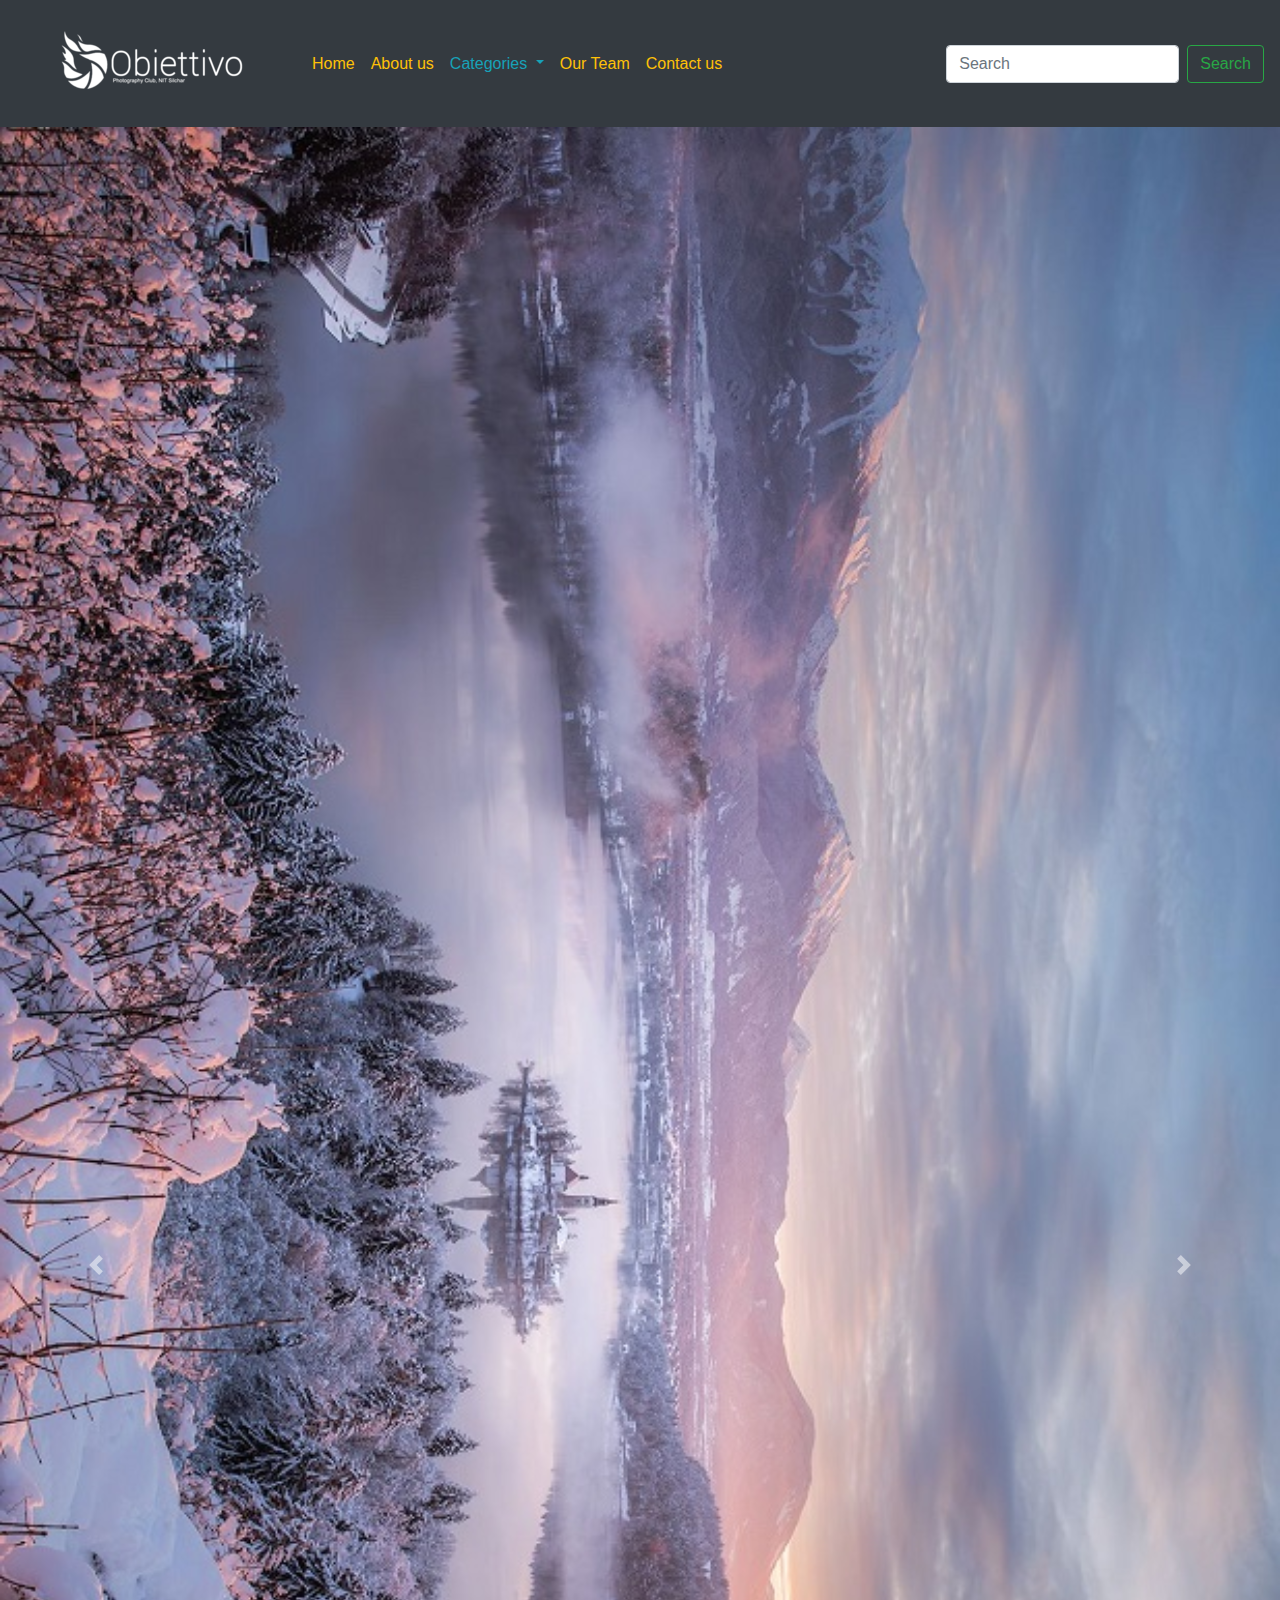
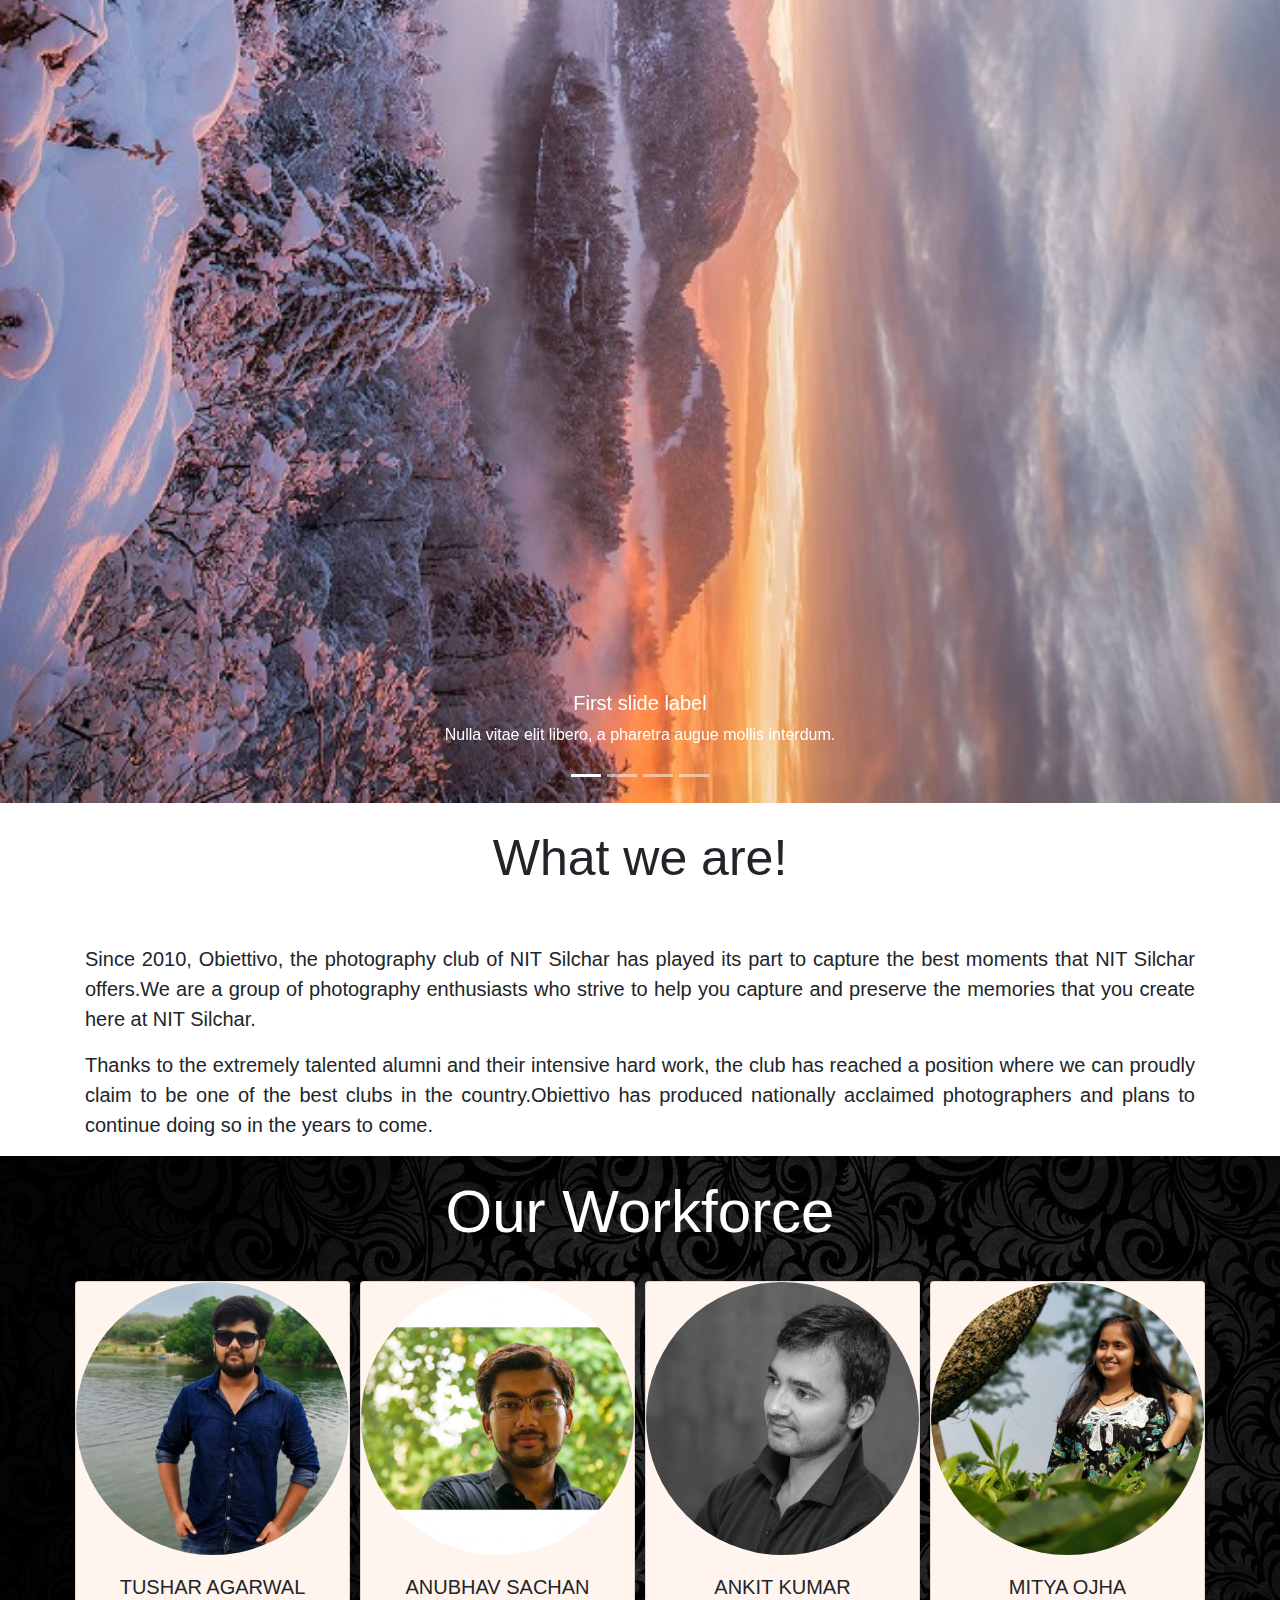
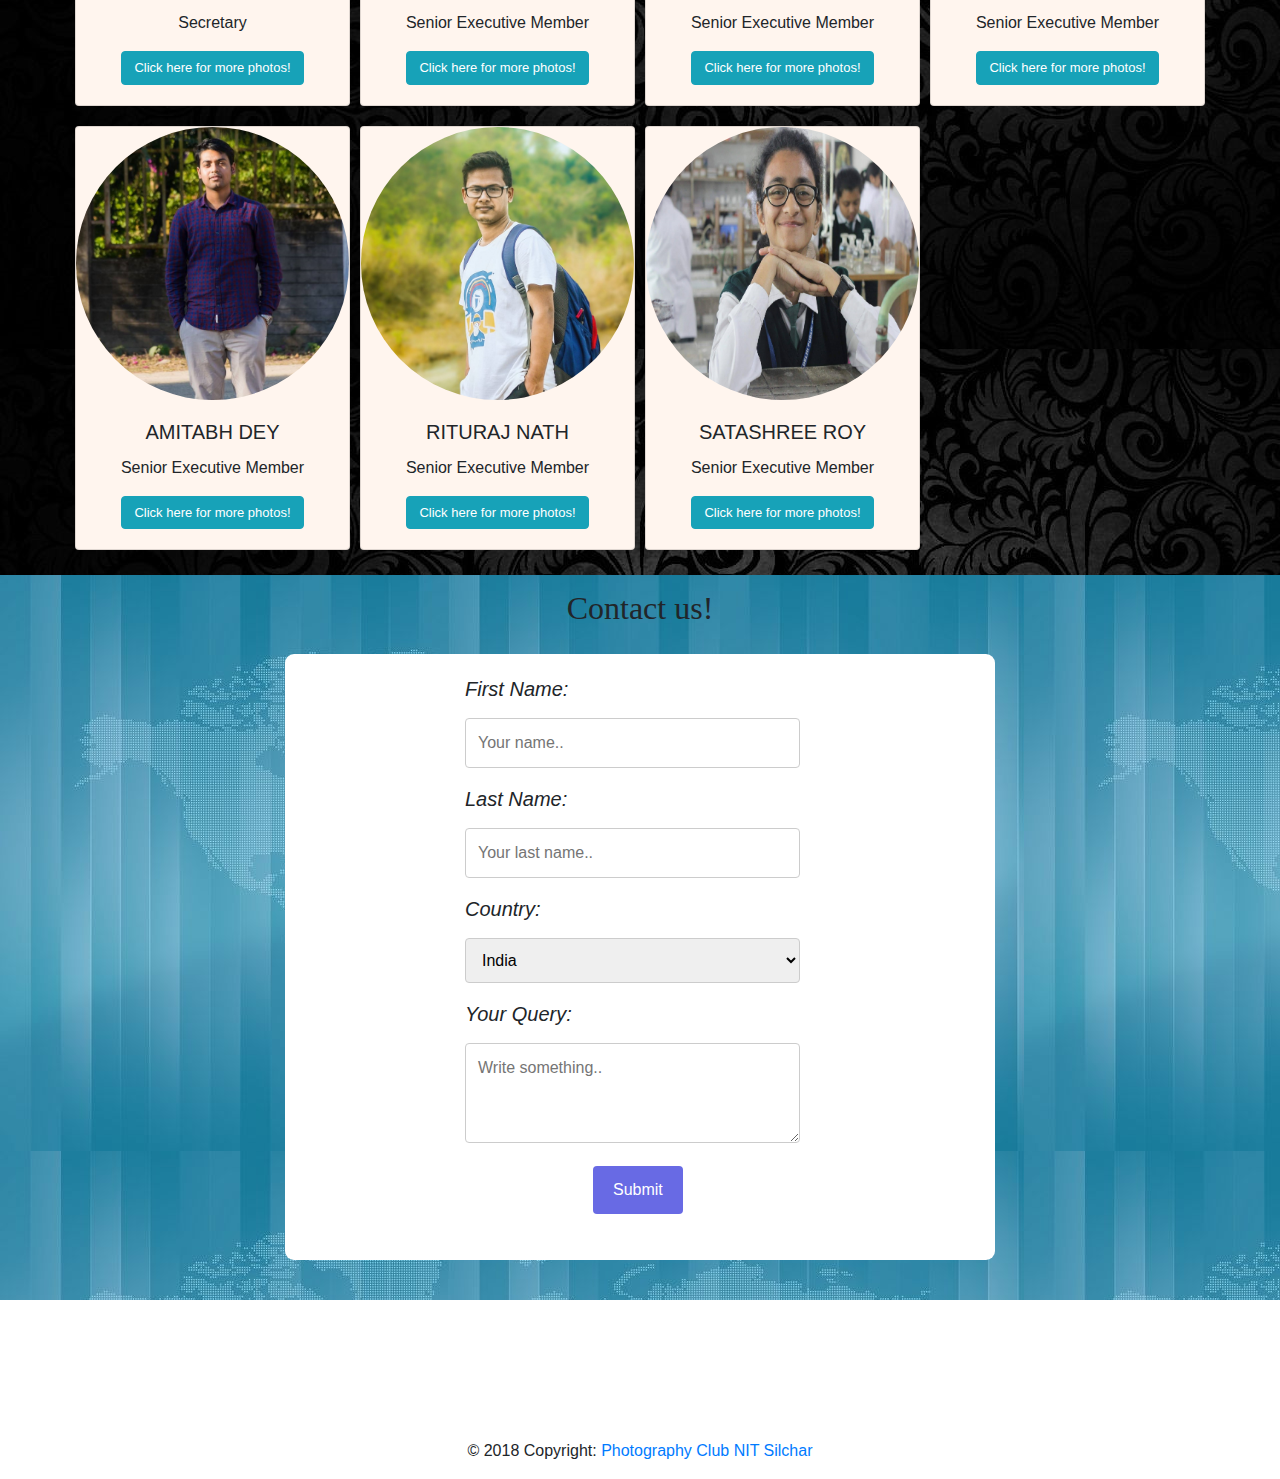
<file: Assignment 2/Home.html>
<!DOCTYPE html>
<html>

<head>
    <!-- Required meta tags -->
    <meta charset="utf-8">
    <meta name="viewport" content="width=device-width, initial-scale=1, shrink-to-fit=no">

    <!-- Bootstrap CSS -->
    <link rel="stylesheet" href="https://stackpath.bootstrapcdn.com/bootstrap/4.3.1/css/bootstrap.min.css"
        integrity="sha384-ggOyR0iXCbMQv3Xipma34MD+dH/1fQ784/j6cY/iJTQUOhcWr7x9JvoRxT2MZw1T" crossorigin="anonymous">
    <link rel="stylesheet" href="https://use.fontawesome.com/releases/v5.7.0/css/all.css"
        integrity="sha384-lZN37f5QGtY3VHgisS14W3ExzMWZxybE1SJSEsQp9S+oqd12jhcu+A56Ebc1zFSJ" crossorigin="anonymous">
        <link href="https://maxcdn.bootstrapcdn.com/font-awesome/4.7.0/css/font-awesome.min.css" rel="stylesheet"/>

    <title>Obiettivo</title>
    <script src="https://ajax.googleapis.com/ajax/libs/jquery/3.4.1/jquery.min.js"></script>
    <script src="https://cdnjs.cloudflare.com/ajax/libs/popper.js/1.14.7/umd/popper.min.js"></script>
    <script src="https://maxcdn.bootstrapcdn.com/bootstrap/4.3.1/js/bootstrap.min.js"></script>
    <style>
        input[type=text],
        select,
        textarea {
            width: 50%;
            padding: 12px;
            border: 1px solid #ccc;
            border-radius: 4px;
            box-sizing: border-box;
            margin-top: 6px;
            margin-left: 10em;
            margin-bottom: 16px;
            resize: vertical;
        }

        label {

            margin-left: 8em;
            text-decoration: white;
            font-size: 15pt;
            font-style: oblique;
        }

        input[type=submit] {
            background-color: rgb(104, 106, 228);
            color: white;
            padding: 12px 20px;
            border: none;
            border-radius: 4px;
            cursor: pointer;
            margin-left: 18em;
            margin-bottom: 20pt;
        }

        input[type=submit]:hover {
            background-color: #246bbd;

        }

        .card {
            background-color: seashell;
        }
    </style>
</head>

<body>
    <nav class="navbar navbar-expand-lg navbar-light bg-dark">
        <a class="navbar-brand mb-0 h1" href="#"><img src="abc.png"></a>
        <button class="navbar-toggler" type="button" data-toggle="collapse" data-target="#navbarSupportedContent"
            aria-controls="navbarSupportedContent" aria-expanded="false" aria-label="Toggle navigation">
            <span class="navbar-toggler-icon"></span>
        </button>

        <div class="collapse navbar-collapse" id="navbarSupportedContent">
            <ul class="navbar-nav mr-auto">
                <li class="nav-item active">
                    <a class="nav-link text-warning" href="#">Home <span class="sr-only">(current)</span></a>
                </li>
                <li class="nav-item">
                    <a class="nav-link text-warning" href="#">About us</a>
                </li>
                <li class="nav-item dropdown">
                    <a class="nav-link dropdown-toggle text-info" href="#" id="navbarDropdown" role="button"
                        data-toggle="dropdown" aria-haspopup="true" aria-expanded="false">
                        Categories
                    </a>
                    <div class="dropdown-menu" aria-labelledby="navbarDropdown">
                        <a class="dropdown-item text-warning" href="#">Street</a>
                        <a class="dropdown-item text-warning" href="#">Landscape</a>
                        <a class="dropdown-item text-warning" href="#">Portrait</a>
                        <a class="dropdown-item text-warning" href="#">Abstract</a>

                    </div>
                </li>
                <li class="nav-item">
                    <a class="nav-link text-warning" href="#">Our Team</a>
                </li>
                <li class="nav-item">
                    <a class="nav-link text-warning" href="#">Contact us</a>
                </li>
            </ul>
            <form class="form-inline my-2 my-lg-0">
                <input class="form-control mr-sm-2" type="search" placeholder="Search" aria-label="Search">
                <button class="btn btn-outline-success my-2 my-sm-0" type="submit">Search</button>
            </form>
        </div>
    </nav>
    <!--Carousel-->
    <div class="bd-example">
        <div id="carouselExampleCaptions" class="carousel slide" data-ride="carousel">
            <ol class="carousel-indicators">
                <li data-target="#carouselExampleCaptions" data-slide-to="0" class="active"></li>
                <li data-target="#carouselExampleCaptions" data-slide-to="1"></li>
                <li data-target="#carouselExampleCaptions" data-slide-to="2"></li>
                <li data-target="#carouselExampleCaptions" data-slide-to="3"></li>
            </ol>
            <div class="carousel-inner" style="width: 100%; height:30%">
                <div class="carousel-item active">
                    <img src="./c1.jpg" class="d-block w-100" alt="...">
                    <div class="carousel-caption d-none d-md-block">
                        <h5>First slide label</h5>
                        <p>Nulla vitae elit libero, a pharetra augue mollis interdum.</p>
                    </div>
                </div>
                <div class="carousel-item">
                    <img src="./c2.jpg" class="d-block w-100" alt="...">
                    <div class="carousel-caption d-none d-md-block">
                        <h5>Second slide label</h5>
                        <p>Lorem ipsum dolor sit amet, consectetur adipiscing elit.</p>
                    </div>
                </div>
                <div class="carousel-item">
                    <img src="./c3.jpg" class="d-block w-100" alt="...">
                    <div class="carousel-caption d-none d-md-block">
                        <h5>Third slide label</h5>
                        <p>Praesent commodo cursus magna, vel scelerisque nisl consectetur.</p>
                    </div>
                </div>
                <div class="carousel-item">
                    <img src="./c4c.jpg" class="d-block w-100" alt="...">
                    <div class="carousel-caption d-none d-md-block">
                        <h5>Fourth slide label</h5>
                        <p>Praesent commodo cursus magna, vel scelerisque nisl consectetur.</p>
                    </div>
                </div>
            </div>
            <a class="carousel-control-prev" href="#carouselExampleCaptions" role="button" data-slide="prev">
                <span class="carousel-control-prev-icon" aria-hidden="true"></span>
                <span class="sr-only">Previous</span>
            </a>
            <a class="carousel-control-next" href="#carouselExampleCaptions" role="button" data-slide="next">
                <span class="carousel-control-next-icon" aria-hidden="true"></span>
                <span class="sr-only">Next</span>
            </a>
        </div>
    </div>
    <!--About us-->
    <div class="aboutus">
        <div class="container">
            <h1
                style=" font-size: 50px;text-align: center; font-family: 'Franklin Gothic Medium', 'Arial Narrow', Arial, sans-serif; font-style: initial; padding-top: 25px;">
                What we are!</h1>
            <br><br>
            <div style="font-size: 15pt; font-style: normal; text-align: justify">
                <p>Since 2010, Obiettivo, the photography club of NIT Silchar has played its part to capture the best
                moments that NIT Silchar offers.We are a group of photography enthusiasts who strive to help you capture
                and preserve the memories that you create here at NIT Silchar.
                </p>
                <p>Thanks to the extremely talented alumni and their intensive hard work, the club has reached a position
                where we can proudly claim to be one of the best clubs in the country.Obiettivo has produced nationally
                acclaimed photographers and plans to continue doing so in the years to come.
                </p>
            </div>
        </div>
    </div>
    <!--Our team members-->
    <div style="background-image: url('./b2.jpg')">
        <div class="container" style="padding-top: 20px">
            <h1
                style="text-align: center;font-size: 60px; font-family: 'Alegreya Sans', sans-serif; color: white; text-transform: capitalize">
                Our workforce</h1>
            <div class="row" style="padding: 15px 0 15px 0;">
                <div class="col-md-3" style="padding: 10px 5px 10px 5px">
                    <div class="card">
                        <img src="./members/dp1.jpg" alt="" class="card-img-top" style="border-radius: 70%">
                        <div class="card-body">
                            <h5 class="card-title text-uppercase" style="text-align: center; border-radius: 30px">Tushar
                                Agarwal</h5>
                            <p class="card-text" style="text-align: center">Secretary</p>
                            <center><a href="#" class="btn btn-info" style="font-size: small">Click here for more
                                    photos!</a></center>
                        </div>
                    </div>
                </div>
                <div class="col-md-3" style="padding: 10px 5px 10px 5px">
                    <div class="card">
                        <img src="./members/dp2.jpg" alt="" class="card-img-top" style="border-radius: 70%">
                        <div class="card-body">
                            <h5 class="card-title text-uppercase" style="text-align: center">Anubhav Sachan</h5>
                            <p class="card-text" style="text-align: center">Senior Executive Member</p>
                            <center><a href="#" class="btn btn-info" style="font-size: small">Click here for more
                                    photos!</a></center>
                        </div>
                    </div>
                </div>
                <div class="col-md-3" style="padding: 10px 5px 10px 5px">
                    <div class="card">
                        <img src="./members/dp3.jpg" alt="" class="card-img-top" style="border-radius: 70%">
                        <div class="card-body">
                            <h5 class="card-title text-uppercase" style="text-align: center">Ankit Kumar</h5>
                            <p class="card-text" style="text-align: center">Senior Executive Member</p>
                            <center><a href="#" class="btn btn-info" style="font-size: small">Click here for more
                                    photos!</a></center>
                        </div>
                    </div>
                </div>
                <div class="col-md-3" style="padding: 10px 5px 10px 5px">
                    <div class="card">
                        <img src="./members/dp4.jpg" alt="" class="card-img-top" style="border-radius: 70%">
                        <div class="card-body">
                            <h5 class="card-title text-uppercase" style="text-align: center">Mitya Ojha</h5>
                            <p class="card-text" style="text-align: center">Senior Executive Member</p>
                            <center><a href="#" class="btn btn-info" style="font-size: small">Click here for more
                                    photos!</a></center>
                        </div>
                    </div>
                </div>
                <div class="col-md-3" style="padding: 10px 5px 10px 5px">
                    <div class="card">
                        <img src="./members/dp5.jpg" alt="" class="card-img-top" style="border-radius: 70%">
                        <div class="card-body">
                            <h5 class="card-title text-uppercase" style="text-align: center">Amitabh Dey</h5>
                            <p class="card-text" style="text-align: center">Senior Executive Member</p>
                            <center><a href="#" class="btn btn-info" style="font-size: small">Click here for more
                                    photos!</a></center>
                        </div>
                    </div>
                </div>
                <div class="col-md-3" style="padding: 10px 5px 10px 5px">
                    <div class="card">
                        <img src="./members/dp6.jpg" alt="" class="card-img-top" style="border-radius: 70%">
                        <div class="card-body">
                            <h5 class="card-title text-uppercase" style="text-align: center">Rituraj Nath</h5>
                            <p class="card-text" style="text-align: center">Senior Executive Member</p>
                            <center><a href="#" class="btn btn-info" style="font-size: small">Click here for more
                                    photos!</a></center>
                        </div>
                    </div>
                </div>
                <div class="col-md-3" style="padding: 10px 5px 10px 5px">
                    <div class="card">
                        <img src="./members/dp7.jpg" alt="" class="card-img-top" style="border-radius: 70%">
                        <div class="card-body">
                            <h5 class="card-title text-uppercase" style="text-align: center">Satashree Roy</h5>
                            <p class="card-text" style="text-align: center">Senior Executive Member</p>
                            <center><a href="#" class="btn btn-info" style="font-size: small">Click here for more
                                    photos!</a></center>
                        </div>
                    </div>
                </div>
            </div>
        </div>
    </div>



    <!--contact us-->
    <div class="abcd" style="background-image: url('./m2.jpg'); width: 100%;height: 100%">
        <div class="container" style="padding-bottom: 30pt;">
            <center>
                <h2 style="padding-top: 10pt;padding-bottom: 10pt; font-family: Tahoma">Contact us!</h2>
            </center>
            <form action="/action_page.php"
                style="background-color: white; margin: 10pt 150pt 0pt 150pt; border-radius: 9px; padding: 20px">
                <label for="fname">First Name:</label><br>
                <input type="text" id="fname" name="firstname" placeholder="Your name.."><br>

                <label for="lname">Last Name:</label><br>
                <input type="text" id="lname" name="lastname" placeholder="Your last name.."><br>

                <label for="country">Country:</label><br>
                <select id="country" name="country">
                    <option value="india">India</option>
                    <option value="australia">Australia</option>
                    <option value="canada">Canada</option>
                    <option value="usa">USA</option>
                </select>
                <br>
                <label for="subject">Your Query:</label><br>
                <textarea id="subject" name="subject" placeholder="Write something.." style="height:100px"></textarea>
                <br>
                <input type="submit" value="Submit">
            </form>
        </div>
    </div>
    <footer class="page-footer font-small cyan darken-3">
        <div class="container">
            <div class="row">
                <div class="col-md-12 py-5">
                    <div class="mb-12 flex-center">
                        <center>
                        <!-- Facebook -->
                        <a href="https://www.facebook.com/PhotographyClub.NITS/" target="_blank" class="fb-ic">
                            <i class="fab fa-facebook-f fa-lg white-text mr-md-5 mr-3 fa-2x"> </i>
                        </a>
                        <!--Instagram-->
                        <a href="https://www.instagram.com/obiettivo_official/" target="_blank" class="ins-ic">
                            <i class="fab fa-instagram fa-lg white-text mr-md-5 mr-3 fa-2x"> </i>
                        </a>
                        </center>
                    </div>
                </div>
            </div>
        </div>
        <div class="footer-copyright text-center py-3">© 2018 Copyright:
            <a href="https://www.facebook.com/PhotographyClub.NITS/"> Photography Club NIT Silchar</a>
        </div>
    </footer>
</body>

</html>
</file>
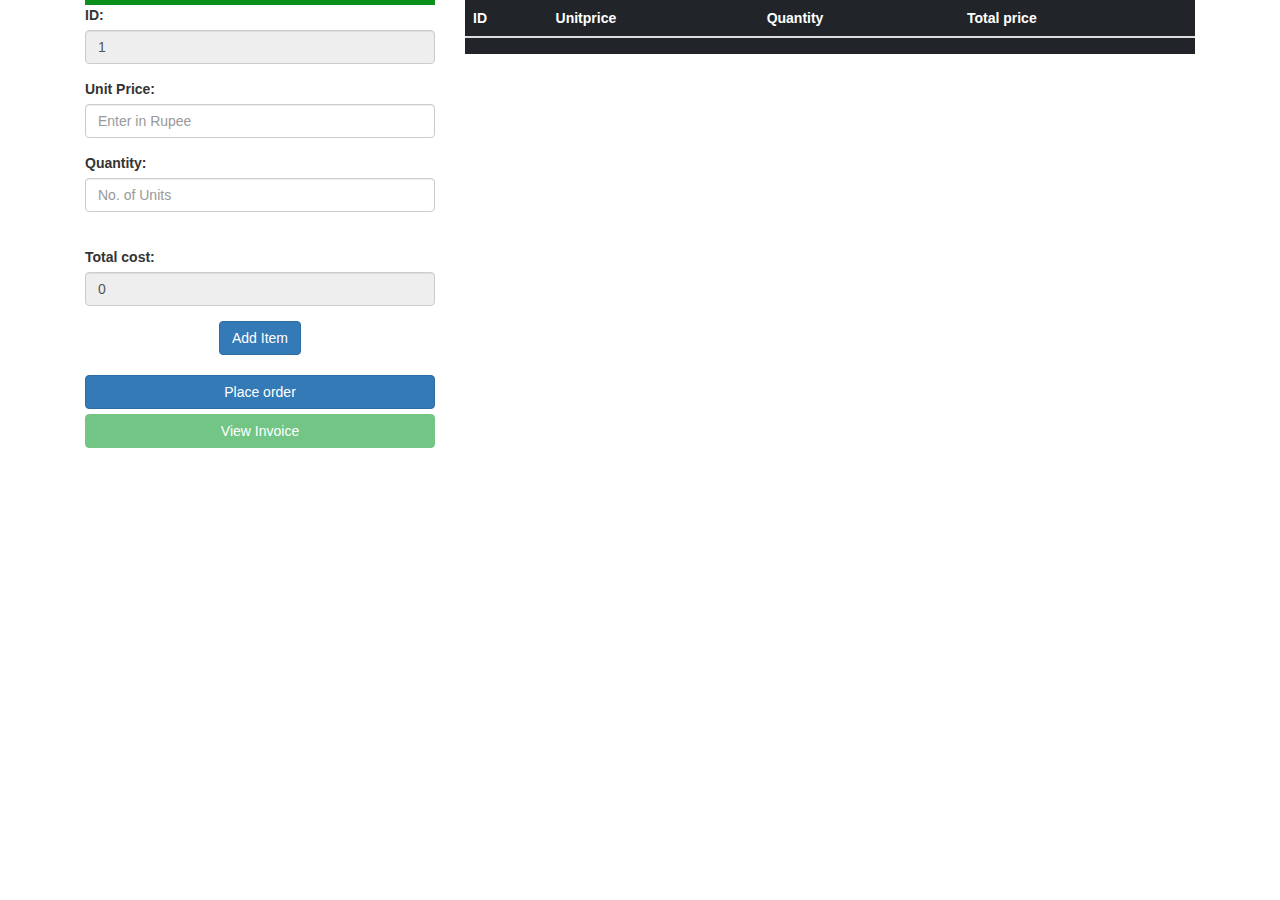
<file: Assignment 4/stock.html>
<!doctype html>
<html lang="en">

<head>
  <!-- Required meta tags -->
  <meta charset="utf-8">
  <meta name="viewport" content="width=device-width, initial-scale=1, shrink-to-fit=no">

  <!-- Bootstrap CSS -->
  <link rel="stylesheet" href="https://maxcdn.bootstrapcdn.com/bootstrap/4.0.0/css/bootstrap.min.css"
    integrity="sha384-Gn5384xqQ1aoWXA+058RXPxPg6fy4IWvTNh0E263XmFcJlSAwiGgFAW/dAiS6JXm" crossorigin="anonymous">

  <link rel="stylesheet" href="https://maxcdn.bootstrapcdn.com/bootstrap/3.4.0/css/bootstrap.min.css">

  <!-- jQuery library -->
  <script src="https://ajax.googleapis.com/ajax/libs/jquery/3.4.1/jquery.min.js"></script>

  <!-- Latest compiled JavaScript -->
  <script src="https://maxcdn.bootstrapcdn.com/bootstrap/3.4.0/js/bootstrap.min.js"></script>
  <title>Invoice1</title>
</head>

<body>
  <div class="container">
    <div class="row">
      <div class="col-md-4">
        <div style="background-color: rgba(10, 143, 27); height: 5px"></div>
        <div class="form-group">
          <label>ID:</label>
          <input type="number" id="idd" class="form-control" disabled>
        </div>
        <form id="myForm">

          <div class="form-group">
            <label>Unit Price:</label>
            <input type="number" id="up" placeholder="Enter in Rupee" class="form-control">
          </div>
          <div class="form-group">
            <label>Quantity:</label>
            <input type="number" id="qty" placeholder="No. of Units" class="form-control">
          </div>
          <br>
        </form>
        <div class="form-group">
          <label>Total cost:</label>
          <input type="number" id="tcost" class="form-control" disabled>
        </div>
        <div class="text-center">
          <button type="reset" class="btn btn-primary btn-default" onclick="additem(); invoice()">Add
            Item</button><br><br>
        </div>
        <button type="button"  class="btn btn-primary btn-block" data-toggle="modal" data-target="#examplemodal">Place
          order</button>
        <button class="btn btn-success btn-block" type="button" id="enable" data-toggle="modal" data-target="#mymodal">View
          Invoice</button>

      </div>
      <!--Front page form-->
      <div class="col-md-8">
        <table class="table table-dark" id="tables">
          <thead>
            <tr>
              <th>ID</th>
              <th>Unitprice</th>
              <th>Quantity</th>
              <th>Total price</th>
            </tr>
          </thead>
          <tbody>
            <tr id="row">
              <td id="idno"></td>
              <td id="unit"></td>
              <td id="qty"></td>
              <td id="total"></td>
            </tr>
          </tbody>
        </table>
      </div>
    </div>
  </div>
  <div class="modal" tabindex="-1" role="dialog" id="examplemodal" aria-labelledby="exampleModalLabel"
    aria-hidden="true">
    <div class="modal-dialog" role="document">
      <div class="modal-content">
        <div class="modal-header">
          <h3 class="modal-title">Address Details</h5>
            <button type="button" class="close" data-dismiss="modal" aria-label="Close">
              <span aria-hidden="true">&times;</span>
            </button>
        </div>
        <div class="modal-body">
          <div class="form-group">
            <label for="address1">Address1</label>
            <input type="text" class="form-control" id="add1">
          </div>
          <div class="form-group">
            <label for="address2">Landmark</label>
            <input type="text" class="form-control" id="add2">
          </div>
          <div class="form-group">
            <label for="address2">City</label>
            <input type="text" class="form-control" id="add3">
          </div>
          <div class="form-group">
            <label for="pin">Pin</label>
            <input type="number" class="form-control" id="pin">
          </div>
          <div class="form-group">
            <label for="usr">Contact No.</label>
            <input type="number" class="form-control" id="phone">
          </div>

        </div>
        <div class="modal-footer">
          <button type="submit"  class="btn btn-primary" data-dismiss="modal" value="submit" onclick="address()">Save
            changes</button>
          <button type="button" class="btn btn-secondary" data-dismiss="modal">Close</button>
        </div>
      </div>
    </div>
  </div>
  <!--modal 2-->

  <div class="modal fade bd-example-modal-lg" tabindex="-1" role="dialog" id="mymodal" aria-labelledby="myModalLabel"
    aria-hidden="true">
    <div class="modal-dialog modal-lg" role="document">
      <div class="modal-content">
        <div class="modal-header">
          <h3 class="modal-title">INVOICE</h5>
            <button type="button" class="close" data-dismiss="modal" aria-label="Close">
              <span aria-hidden="true">&times;</span>
            </button>
        </div>
        <div class="modal-body">
          <div class="container">
            <div class="row">
              <div class="col-md-2">
                <textarea readonly name="address" id="address" cols="20" rows="5"></textarea>
                <textarea readonly name="phone" id="phoneno" cols="20" rows="1"></textarea>
              </div>
              <div class="col-md-6">
                <table class="table table-dark" id="mytables">
                  <thead>
                    <tr>
                      <th>ID</th>
                      <th>Unitprice</th>
                      <th>Quantity</th>
                      <th>Total price</th>
                    </tr>
                  </thead>
                  <tbody>
                    <tr id="row">
                      <td id="idno"></td>
                      <td id="unit"></td>
                      <td id="qty"></td>
                      <td id="total"></td>
                    </tr>
                  </tbody>

                </table>
                <form class="form-inline">
                  <div class="h3" for="price">Total amount:</h3>
                  <input type="number" class="form-control" id="totalprice" disabled>
                </form>
              </div>
            </div>
          </div>
        </div>
        <div class="modal-footer">
          <button type="submit" class="btn btn-primary" data-dismiss="modal" value="submit" onclick="invoice()">Save
            changes</button>
          <button type="button" class="btn btn-secondary" data-dismiss="modal">Close</button>
        </div>
      </div>
    </div>
  </div>

  <script>
    document.getElementById("enable").disabled = true;
    

    function multiply(a, b) {
      return a * b;
    }
    function ids(a) {
      return a++;
    }
    var id = 1;
    var ids=1;
    var tcost = 0;
    var qty, unit;
    document.getElementById("idd").value = id;
    document.getElementById("tcost").value = tcost;
    var totalcost = 0;
    function additem() {

      var mytable = document.getElementById("tables");
      var idnoo = document.getElementById("idd").value;
      var unit = document.getElementById("up").value;
      var qty = document.getElementById("qty").value;
      var total = multiply(unit, qty);
      var newRow = mytable.insertRow(-1);

      var cell1 = newRow.insertCell(0);
      var cell2 = newRow.insertCell(1);
      var cell3 = newRow.insertCell(2);
      var cell4 = newRow.insertCell(3);

      cell1.innerHTML = id;
      cell2.innerHTML = unit;
      cell3.innerHTML = qty;
      cell4.innerHTML = total;
      totalcost = totalcost + total;
      document.getElementById("idd").value = ++id;
      document.getElementById("tcost").value = totalcost;
      
    }
    
    //Invoice script
    function invoice() {
      var mytable = document.getElementById("mytables");
      var unit = document.getElementById("up").value;
      var qty = document.getElementById("qty").value;
      var total = multiply(unit, qty);
      var newRow = mytable.insertRow(-1);

      var cell1 = newRow.insertCell(0);
      var cell2 = newRow.insertCell(1);
      var cell3 = newRow.insertCell(2);
      var cell4 = newRow.insertCell(3);

      cell1.innerHTML = ids++;
      cell2.innerHTML = unit;
      cell3.innerHTML = qty;
      cell4.innerHTML = total;
      //totalcost = totalcost + total;
      document.getElementById("totalprice").value=totalcost;
      document.getElementById("myForm").reset();

    }

    function address() {
      var add1 = document.getElementById("add1").value;
      var add2 = document.getElementById("add2").value;
      var city = document.getElementById("add3").value;
      var pin = document.getElementById("pin").value;
      var phone = document.getElementById("phone").value;
      document.getElementById("address").innerHTML = add1 + " " + add2 + " " + city + " Pin: " + pin;
      document.getElementById("phoneno").innerHTML = phone;
      document.getElementById("enable").disabled=false;
    }
  </script>
</body>

</html>
</file>
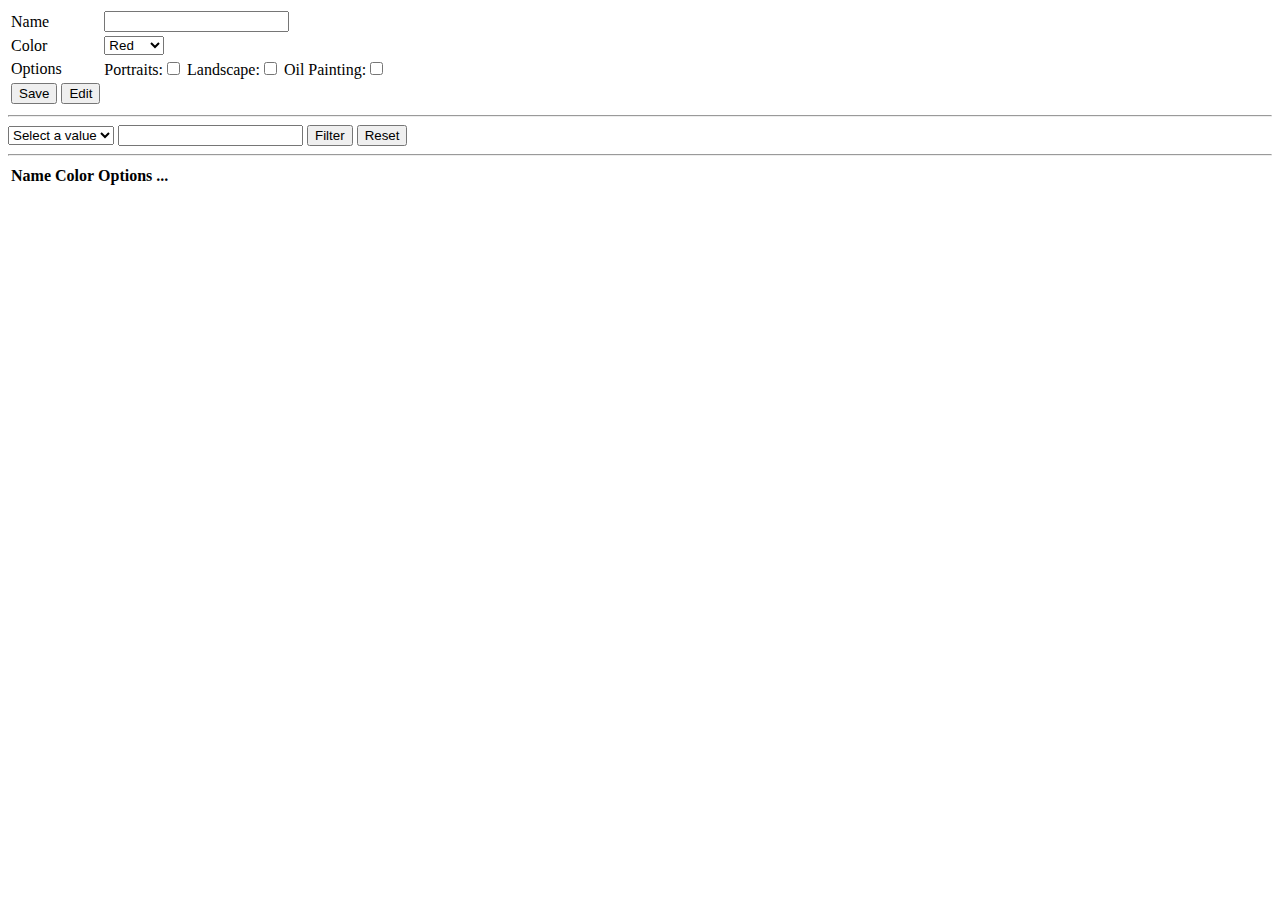
<file: filter/objs5sir.html>
<!DOCTYPE html>
<html lang="en">

<head>
    <meta charset="UTF-8">
    <meta name="viewport" content="width=device-width, initial-scale=1.0">
    <meta http-equiv="X-UA-Compatible" content="ie=edge">
    <title>jSON jQuery</title>
</head>

<body>
    <table class="table table-light">
        <tbody>
            <tr>
                <td>Name</td>
                <td><input type="text" id="name" /></td>
            </tr>
            <tr>
                <td>Color</td>
                <td>
                    <select id="colors" class="form-control" name="">
                        <option value="red">Red</option>
                        <option value="green">Green</option>
                        <option value="blue">Blue</option>

                    </select>
                </td>
            </tr>
            <tr>
                <td>Options</td>
                <td>
                    Portraits:<input type="checkbox" name="intr" id="intr1" value="portrait" />
                    Landscape:<input type="checkbox" name="intr" id="intr2" value="landscape" />
                    Oil Painting:<input type="checkbox" name="intr" id="intr3" value="oil painting" />
                </td>
            </tr>
            <tr>
                <td>
                    <button type="button" id="add">Save</button>
                    <button type="button" id="btnEdit">Edit</button>
                </td>

            </tr>

        </tbody>
    </table>
    <hr>

    <select id="criteria">
        <option>Select a value</option>
        <option value="color">Color</option>
        <option value="name">Name</option>
        <option value="opt">Options</option>
    </select>
    <input type="text" id="data" />
    <button id="btnFilter">Filter</button>
    <button id="btnReset">Reset</button>
    <hr>
    <div id="data">
        <table id="tbl">
            <thead>
                <tr>
                    <th>Name</th>
                    <th>Color</th>
                    <th>Options</th>
                    <th>...</th>
                </tr>
            </thead>
            <tbody></tbody>
        </table>
    </div>

    <script src="https://code.jquery.com/jquery-3.4.1.min.js"
        integrity="sha256-CSXorXvZcTkaix6Yvo6HppcZGetbYMGWSFlBw8HfCJo=" crossorigin="anonymous"></script>
    <script>

        var index = 0;
        $(document).ready(function(){
            $("#btnEdit").hide();
        });

        var objArray = []
        function User(name, color, opt) {
            this.id = "";
            this.name = name;
            this.color = color;
            this.opt = opt;
        }
        var checks = () => {
            var opt = [];
            $.each($("input[name='intr']:checked"), function () {
                opt.push($(this).val());
            });
            return opt;
        }
        $("#add").on("click", () => {
            var user = new User($("#name").val(), $("#colors").val(), checks());
            objArray.push(user);
            user.id = objArray.indexOf(user);
            addRow(user);
        });

        $("#btnFilter").on("click", function () {
            $("#tbl > tbody > tr").remove();
            var filter = $("#criteria").val();
            var data = $("#data").val();
            $.each(objArray, function (index, item) {
                dataFilter(item, filter, data);
            });
        });

        $("#btnEdit").on("click", function(){
            console.log(index);
            var user =  objArray[index];
            user.name = $("#name").val();
            user.color = $("#colors").val();
            user.opt = checks();

            objArray[index] = user;
            $("#tbl > tbody > tr").remove();
            $.each(objArray, function (index, item) {
                addRow(item);
            });

            $("#add").show();
            $("#btnEdit").hide();

        });

        var dataFilter = function (user, filter, data, index) {
            if (user[filter] == data && filter != "opt") {
                addRow(user);
            }
            if (filter == "opt") {
                if (user[filter].toString().indexOf(data) != -1) {
                    addRow(user);
                }
            }
        }

        $("#btnReset").on("click", function () {
            $("#tbl > tbody > tr").remove();
            $.each(objArray, function (index, item) {
                addRow(item);
            });
        });

        $(document).on("click", "button.edit", function () {
            index = $(this).data("index");
            console.log(index);
            var user =  objArray[index];
            
            $("#name").val(user.name);
            $("#colors").val(user.color);
            
            if(user.opt.toString().indexOf("portrait") != -1){
                $("#intr1").prop("checked", true);
            }
            if(user.opt.toString().indexOf("landscape") != -1){
                $("#intr2").prop("checked", true);
            }
            if(user.opt.toString().indexOf("oil painting") != -1){
                $("#intr3").prop("checked", true);
            }

            $("#add").hide();
            $("#btnEdit").show();
        });

        var addRow = function (user) {
            var item = $.parseJSON(JSON.stringify(user));
            var tr = "";
            tr += "<tr id='trID"+user.id+"'>";
            tr += "<td class='name'>";
            tr += item.name;
            tr += "</td>";
            tr += "<td class='color'>";
            tr += item.color;
            tr += "</td>";
            tr += "<td class='options'>";
            tr += item.opt.toString().split(",").join("<br>");
            tr += "</td>";
            tr += "<td class='btns'>";
            tr += "<button class='edit' data-index='" + user.id + "'>";
            tr += "Edit</button>";
            tr += "</td>";
            tr += "</tr>";
            $("#tbl > tbody").append(tr);
            clear();
        };

        var clear = function() {
            $("#name").val("");
            $("#colors").val("");
            $.each($("input[name='intr']"), function () {
                $(this).prop("checked", false);
            });
        }


    </script>
</body>

</html>
</file>
